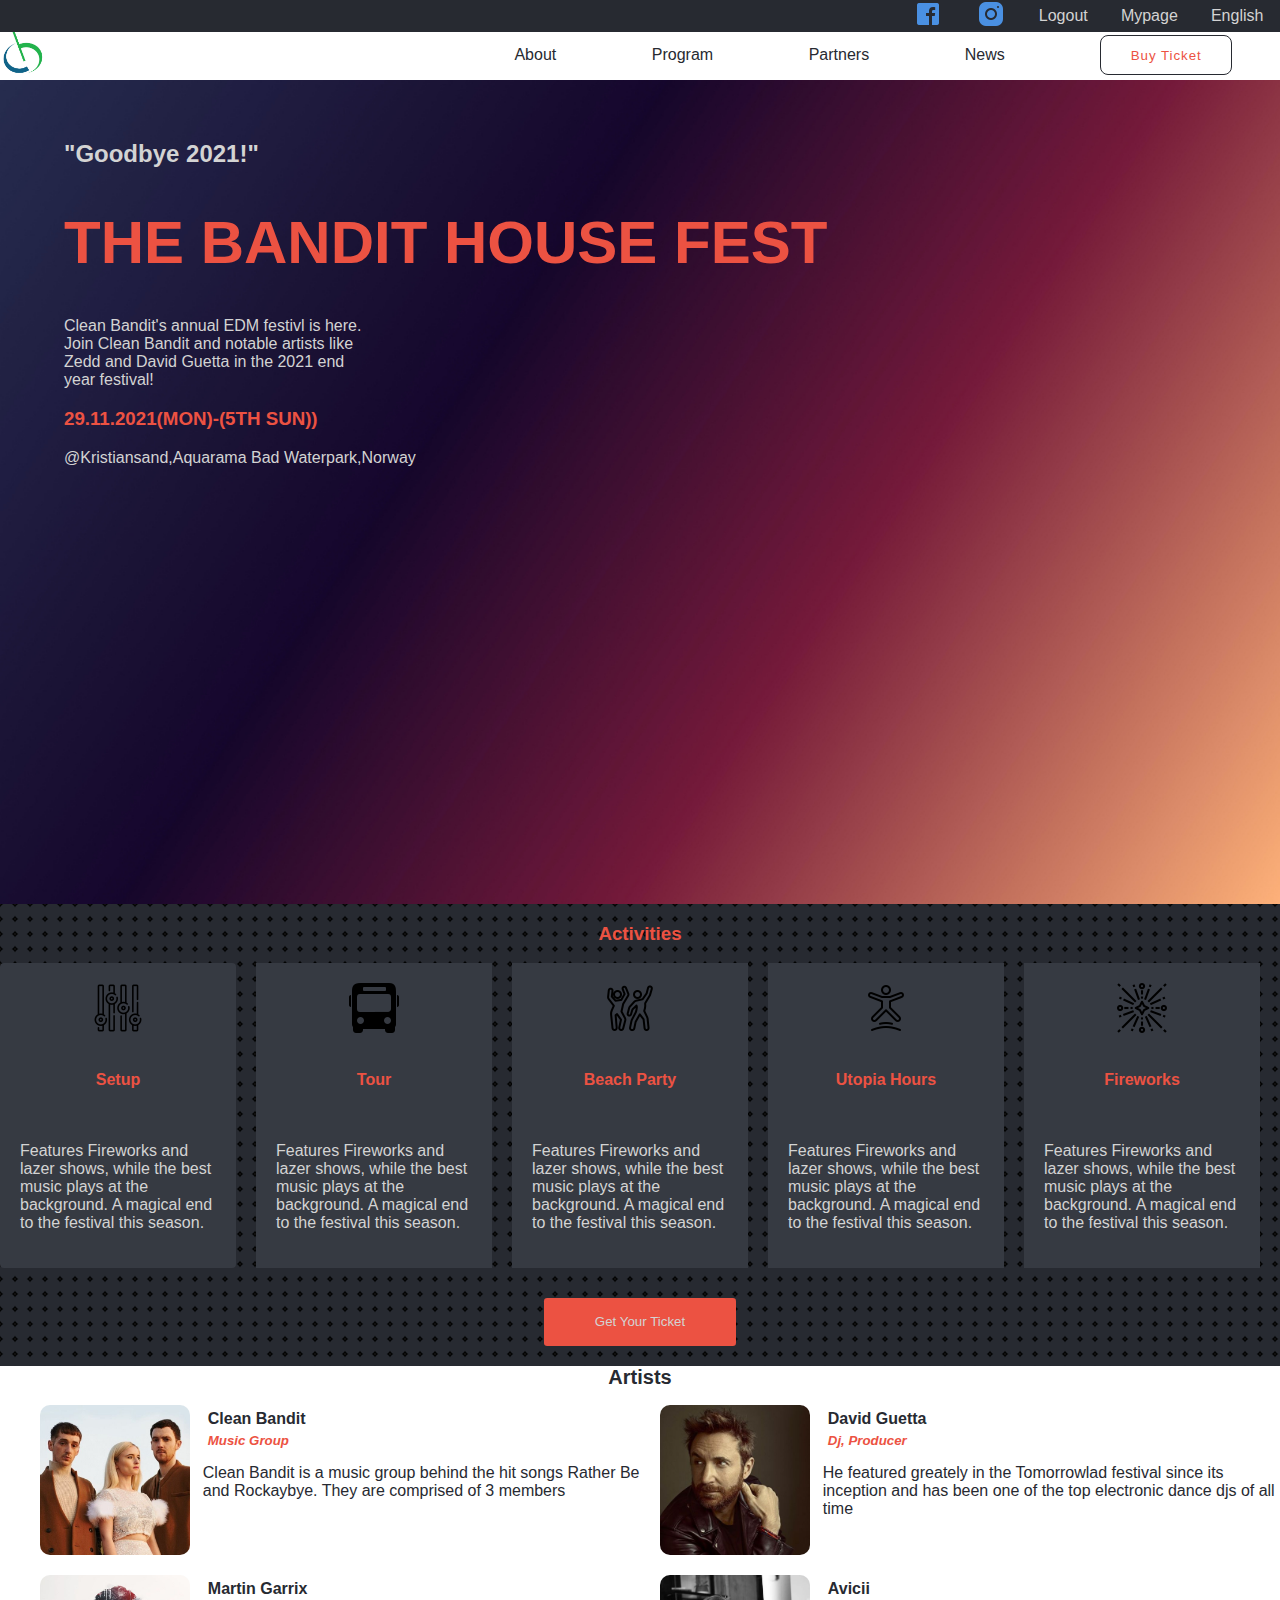
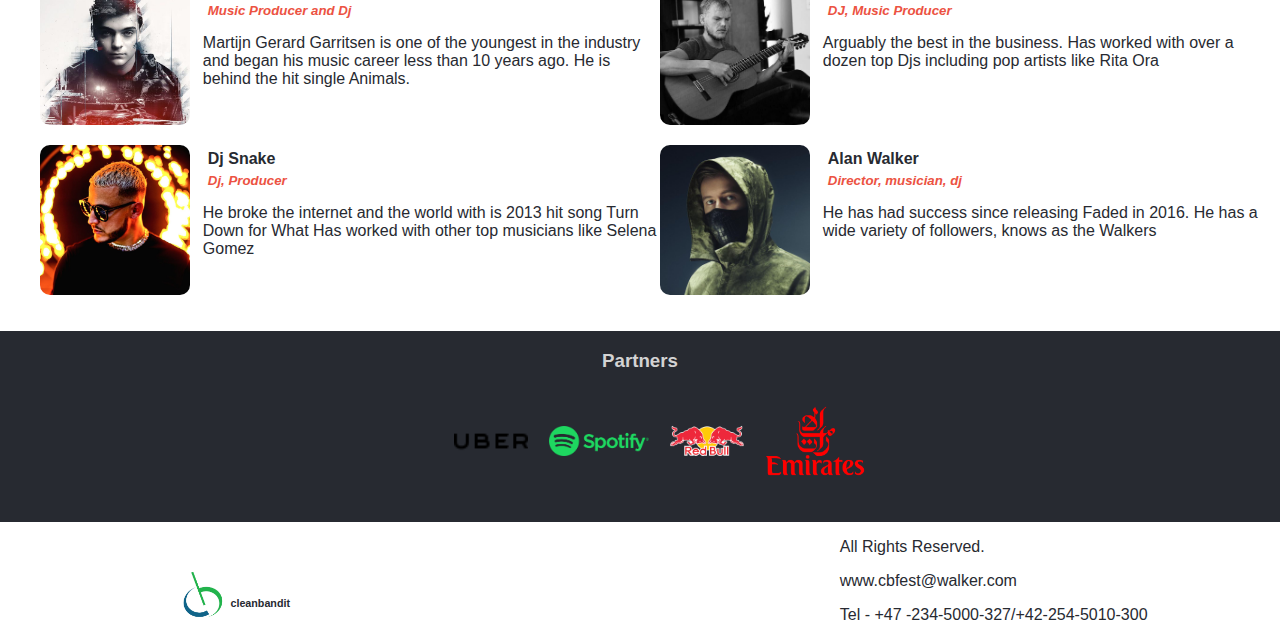
<file: index.html>
<!DOCTYPE html>
<html lang="en">
  <head>
    <meta charset="UTF-8" />
    <meta http-equiv="X-UA-Compatible" content="IE=edge" />
    <meta name="viewport" content="width=device-width, initial-scale=1.0" />
    <title>Capstone Project</title>
    <link rel="stylesheet" href="main.css" />
  </head>
  <body>
    <header class="header">
      <nav class="my-nav">
        <div class="top-bar">
          <ul>
            <li>
              <a href=""><img src="./images/facebook-30.png" alt="" /></a>
            </li>
            <li>
              <a href=""><img src="./images/instagram-30.png" alt="" /></a>
            </li>
            <li>
              <a href=""><p>Logout</p></a>
            </li>
            <li>
              <a href=""><p>Mypage</p></a>
            </li>
            <li>
              <a href=""><p>English</p></a>
            </li>
          </ul>
        </div>
        <div class="my-logo">
          <a href="index.html"><img src="./images/cblogo.png" alt="link" /></a>
        </div>
        <div class="hamburger" id="hamburger">
          <img src="./images/more.png" alt="hamburger icon" />
        </div>
        <div class="nav-bar">
          <ul>
            <li>
              <a href="about.html"><p>About</p></a>
            </li>
            <li>
              <a href="#programme"><p>Program</p></a>
            </li>
            <li>
              <a href="#sponserr"><p>Partners</p></a>
            </li>
            <li>
              <a href="" class="new"><p>News</p></a>
            </li>
            <li>
              <button type="button" class="book" id="bookpage">
                Buy Ticket
              </button>
            </li>
          </ul>
        </div>
        <div class="modalcontainer" id="mcontainer">
          <span class="times" id="times">&times;</span>
          <div class="modal">
            <a href="about.html"><p>About</p></a>
            <a href="" id="programpage"><p>Program</p></a>
            <a href="" id="sponsor"><p>Sponsor</p></a>
            <a href="" id="news"><p>News</p></a>
            <a href="" id="boookpage"><p>Book</p></a>
          </div>
        </div>
      </nav>
    </header>
    <section class="hero-section">
      <div class="subtitle"><h2>"Goodbye 2021!"</h2></div>
      <div class="title">
        <h1>THE BANDIT HOUSE FEST</h1>
      </div>
      <div class="description">
        <p>
          Clean Bandit's annual EDM festivl is here. Join Clean Bandit and
          notable artists like Zedd and David Guetta in the 2021 end year
          festival!
        </p>
      </div>
      <div class="date">
        <h3>29.11.2021(MON)-(5TH SUN))</h3>
      </div>
      <div class="venue">
        <p>@Kristiansand,Aquarama Bad Waterpark,Norway</p>
      </div>
    </section>
    <section class="program" id="programme">
      <div class="activities"><h3>Activities</h3></div>
      <div class="container">
        <div class="act-one">
          <img src="./images/setup-50.png" alt="" />
          <h6>Setup</h6>
          <p>
            Features Fireworks and lazer shows, while the best music plays at
            the background. A magical end to the festival this season.
          </p>
        </div>
        <div class="act-two">
          <img src="./images/bus-50.png" alt="" />
          <h6>Tour</h6>
          <p>
            Features Fireworks and lazer shows, while the best music plays at
            the background. A magical end to the festival this season.
          </p>
        </div>
        <div class="act-three">
          <img src="./images/tparty-50.png" alt="" />
          <h6>Beach Party</h6>
          <p>
            Features Fireworks and lazer shows, while the best music plays at
            the background. A magical end to the festival this season.
          </p>
        </div>
        <div class="act-four">
          <img src="./images/jump-50.png" alt="" />
          <h6>Utopia Hours</h6>
          <p>
            Features Fireworks and lazer shows, while the best music plays at
            the background. A magical end to the festival this season.
          </p>
        </div>
        <div class="act-five">
          <img src="./images/fireworks-50.png" alt="" />
          <h6>Fireworks</h6>
          <p>
            Features Fireworks and lazer shows, while the best music plays at
            the background. A magical end to the festival this season.
          </p>
        </div>
      </div>
      <div class="book-ticket">
        <button class="ticket" id="bookticket" type="button">
          Get Your Ticket
        </button>
      </div>
    </section>
    <section class="headliners" id="headliners">
      <div class="artistss" id="artistss"><h1>Artists</h1></div>
    </section>
    <section class="partner">
      <h3>Partners</h3>
      <div class="partners" id="sponserr">
        <div class="transport">
          <img src="./images/uber-50.png" alt="uber" />
        </div>
        <div class="spotify">
          <img src="./images/spotify.png" alt="spotify image" />
        </div>
        <div class="drinks">
          <img src="./images/red-bull-logo.png" alt="redbull image" />
        </div>
        <div class="air">
          <img src="./images/fly.png" alt="fly emirates" />
        </div>
      </div>
    </section>
    <footer class="footer">
      <div class="logo">
        <img src="./images/cblogo.png" alt="" />
        <h6>cleanbandit</h6>
      </div>
      <span class="divide"></span>
      <div class="part2">
        <div class="rights"><p>All Rights Reserved.</p></div>
        <div class="web"><p>www.cbfest@walker.com</p></div>
        <div class="contact">
          <p>Tel - +47 -234-5000-327/+42-254-5010-300</p>
        </div>
      </div>
    </footer>
    <script src="main.js"></script>
    <script src="data.js"></script>
  </body>
</html>
</file>
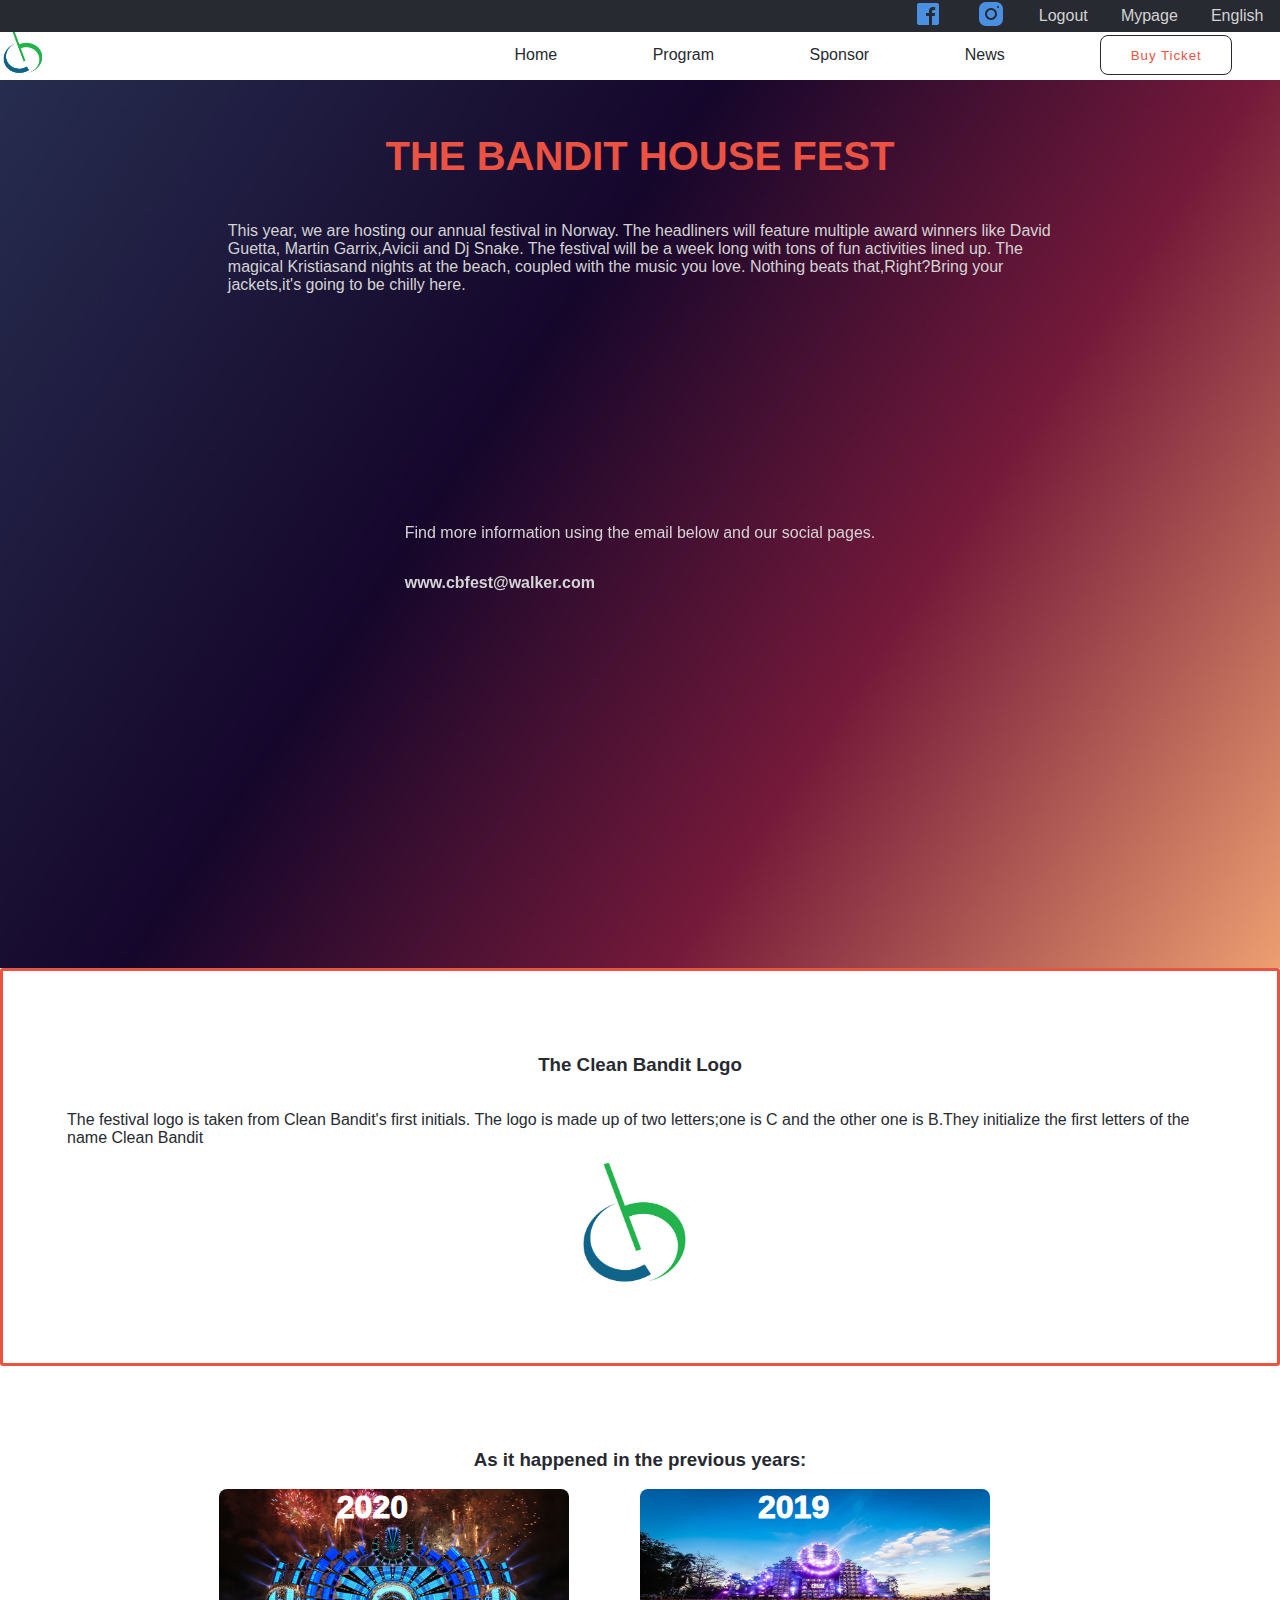
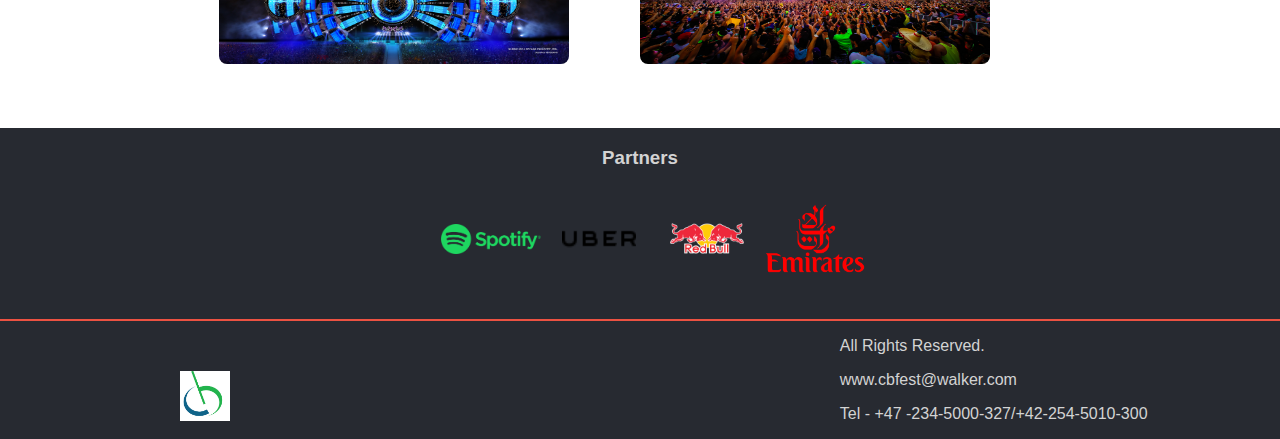
<file: about.html>
<!DOCTYPE html>
<html lang="en">
  <head>
    <meta charset="UTF-8" />
    <meta http-equiv="X-UA-Compatible" content="IE=edge" />
    <meta name="viewport" content="width=device-width, initial-scale=1.0" />
    <title>about</title>
    <link rel="stylesheet" href="main.css" />
  </head>
  <body>
    <header class="header">
      <nav class="my-nav">
        <div class="top-bar">
          <ul>
            <li>
              <a href=""><img src="./images/facebook-30.png" alt="" /></a>
            </li>
            <li>
              <a href=""><img src="./images/instagram-30.png" alt="" /></a>
            </li>
            <li>
              <a href=""><p>Logout</p></a>
            </li>
            <li>
              <a href=""><p>Mypage</p></a>
            </li>
            <li>
              <a href=""><p>English</p></a>
            </li>
          </ul>
        </div>
        <div class="my-logo">
          <a href="index.html"> <img src="./images/cblogo.png" alt="link" /></a>
        </div>
        <div class="hamburger" id="hamburger">
          <img src="./images/more.png" alt="hamburger icon" />
        </div>
        <div class="nav-bar">
          <ul>
            <li>
              <a href="index.html"><p>Home</p></a>
            </li>
            <li>
              <a href="#programme" id="programpage"><p>Program</p></a>
            </li>
            <li>
              <a href="#sponserr" id="sponsorpage"><p>Sponsor</p></a>
            </li>
            <li>
              <a href="" id="newspage"><p>News</p></a>
            </li>
            <li>
              <button type="button" class="book" id="bookpage">
                Buy Ticket
              </button>
            </li>
          </ul>
        </div>
        <div class="modalcontainer" id="mcontainer">
          <span class="times" id="times">&times;</span>
          <div class="modal">
            <a href="index.html"><p>Home</p></a>
            <a href=""><p>Program</p></a>
            <a href=""><p>Sponsor</p></a>
            <a href=""><p>News</p></a>
            <a href=""><p>Book</p></a>
          </div>
        </div>
      </nav>
    </header>
    <section class="about-hero-section">
      <div class="bandit">
        <h1>THE BANDIT HOUSE FEST</h1>
      </div>
      <div class="about-title">
        <p>
          This year, we are hosting our annual festival in Norway. The
          headliners will feature multiple award winners like David Guetta,
          Martin Garrix,Avicii and Dj Snake. The festival will be a week long
          with tons of fun activities lined up. The magical Kristiasand nights
          at the beach, coupled with the music you love. Nothing beats
          that,Right?Bring your jackets,it's going to be chilly here.
        </p>
      </div>

      <div class="acontact">
        <p>Find more information using the email below and our social pages.</p>
        <div class="about-email">
          <p><b>www.cbfest@walker.com</b></p>
        </div>
      </div>
    </section>
    <section class="logo-description">
      <h3>The Clean Bandit Logo</h3>
      <p>
        The festival logo is taken from Clean Bandit's first initials. The logo
        is made up of two letters;one is C and the other one is B.They
        initialize the first letters of the name Clean Bandit
      </p>
      <div class="about-logo-img">
        <img src="./images/cblogo.png" alt="clean bandit logo" />
      </div>
    </section>

    <section class="past-festivals">
      <h3>As it happened in the previous years:</h3>
      <div class="pastimg">
        <img
          class="nairobi"
          src="./images/festa.jpg"
          alt="2020 festival image"
        />
        <p class="twenty">2020</p>
        <img
          class="belgium"
          src="./images/festb.jpg"
          alt="2019 festival image"
        />
        <p class="nine">2019</p>
      </div>
    </section>
    <section class="partner">
      <h3>Partners</h3>
      <div class="partners" id="sponserr">
        <div class="spotify">
          <img src="./images/spotify.png" alt="spotify image" />
        </div>
        <div class="transport">
          <img src="./images/uber-50.png" alt="uber" />
        </div>
        <div class="drinks">
          <img src="./images/red-bull-logo.png" alt="redbull image" />
        </div>
        <div class="Air">
          <img src="./images/fly.png" alt="fly emirates" />
        </div>
      </div>
    </section>
    <footer class="footera">
      <div class="logo">
        <img src="./images/cblogo.png" alt="" />
        <h6>cleanbandit</h6>
      </div>
      <span class="divide"></span>
      <div class="part3">
        <div class="rights"><p>All Rights Reserved.</p></div>
        <div class="web"><p>www.cbfest@walker.com</p></div>
        <div class="contact">
          <p>Tel - +47 -234-5000-327/+42-254-5010-300</p>
        </div>
      </div>
    </footer>
    <script src="main.js"></script>
  </body>
</html>
</file>
<file: main.css>
html,
body {
  margin: 0;
  padding: 0;
  width: 100%;
  overflow-x: hidden;
  font-family: "Lato", sans-serif;
  color: #272a31;
  display: flex;
  flex-direction: column;
  justify-content: center;
}

.header {
  margin-bottom: 1.25rem;
}

.my-logo {
  display: flex;
  flex-direction: row;
  width: 100%;
  align-items: center;
  cursor: pointer;
}

.my-logo img {
  width: 50px;
  height: 50px;
}

.my-logo h6 {
  font-size: 1rem;
  margin: 0;
  width: 70%;
}

.hamburger {
  width: 10%;
}

.hamburger img {
  width: 40px;
  height: 40px;
  position: relative;
  right: 0;
  float: right;
}

#mcontainer {
  position: fixed;
  width: 100%;
  height: 100vh;
  background-color: #ec5242;
  opacity: 1;
  top: 0;
  display: none;
}

.modal {
  display: flex;
  flex-direction: column;
  align-items: center;
  padding-top: 7.25rem;
  z-index: 5;
}

.modal a {
  text-decoration: none;
  color: #d3d3d3;
  font-size: 2rem;
}

.times {
  position: fixed;
  float: right;
  right: 10%;
  top: 2rem;
  font-size: 2.5rem;
}

.top-bar {
  display: none;
}

.my-nav {
  display: flex;
  position: fixed;
  justify-content: space-around;
  width: 100%;
  top: 0;
  background-color: #fff;
}

.nav-bar {
  display: none;
  color: #272a31;
}

.about-hero-section {
  padding: 4%;
  margin-top: 2.25rem;
  display: flex;
  flex-direction: column;
  align-items: center;
  border-style: solid;
  border-color: #d3d3d3;
  border-width: 0;
  background-image: url(./images/gradienta.jpg);
  background-repeat: no-repeat;
  background-size: cover;
  height: 90vh;
}

.about-title {
  width: 70%;
  height: 30%;
}

.about-title p {
  color: #d3d3d3;
}

.bandit h1 {
  color: #ec5242;
  font-size: 2.5rem;
}

.acontact {
  display: flex;
  flex-direction: column;
  padding: 5%;
  color: #d3d3d3;
}

.logo-description {
  display: flex;
  flex-direction: column;
  justify-content: center;
  align-items: center;
  padding: 5%;
  border-style: solid;
  border-radius: 0.1875rem;
  border-color: #ec5242;
}

.logo-description img {
  width: 8.25rem;
  height: 8.25rem;
}

.past-festivals {
  display: flex;
  flex-direction: column;
  align-items: center;
  padding: 5%;
}

.past-festivals img {
  width: 22.5rem;
  height: 11.25rem;
  border-radius: 0.5rem;
}

.hero-section {
  background-image: url(./images/gradienta.jpg);
  background-repeat: no-repeat;
  background-size: cover;
  padding: 5%;
  margin-top: 2.25rem;
  height: 90vh;
}

.subtitle {
  width: 100%;
  color: #d3d3d3;
}

.title {
  color: #ec5242;
  font-weight: 800;
  font-size: 30px;

  /* webkit-text-fill-color: #ec5242;
  -webkit-background-clip: text; */
}

.description {
  color: #d3d3d3;
}

.date {
  color: #d3d3d3;
}

.venue {
  color: #d3d3d3;
}

.program {
  display: flex;
  width: 100%;
  flex-direction: column;
  align-items: center;
  align-content: center;
  justify-content: space-between;
  background-color: #272a31;
  background-size: 15px 15px;
  background-image: radial-gradient(transparent 8px, #000, #242121);
  background-repeat: repeat;
}

.program p {
  color: #d3d3d3;
}

.program h6 {
  color: #ec5242;
  font-size: 1rem;
}

.activities {
  color: #ec5242;
}

.act-one {
  width: 100%;
  height: 20%;
  background-color: #363a42;
  display: -ms-grid;
  display: grid;
  grid-template-columns: 0.15fr 0.25fr 0.6fr;
  align-items: center;
  margin-bottom: 30px;
}

.act-two {
  width: 100%;
  height: 20%;
  background-color: #363a42;
  display: -ms-grid;
  display: grid;
  grid-template-columns: 0.15fr 0.25fr 0.6fr;
  align-items: center;
  margin-bottom: 30px;
}

.act-three {
  width: 100%;
  height: 20%;
  background-color: #363a42;
  display: -ms-grid;
  display: grid;
  grid-template-columns: 0.15fr 0.25fr 0.6fr;
  align-items: center;
  margin-bottom: 30px;
}

.act-four {
  width: 100%;
  height: 20%;
  background-color: #363a42;
  display: -ms-grid;
  display: grid;
  grid-template-columns: 0.15fr 0.25fr 0.6fr;
  align-items: center;
  margin-bottom: 30px;
}

.act-five {
  width: 100%;
  height: 20%;
  background-color: #363a42;
  display: -ms-grid;
  display: grid;
  grid-template-columns: 0.15fr 0.25fr 0.6fr;
  align-items: center;
  margin-bottom: 30px;
}

.ticket {
  background-color: #ec5242;
  width: 12rem;
  height: 3rem;
  color: #d3d3d3;
  border: none;
  border-radius: 0.2rem;
  margin-bottom: 1.25rem;
}

.ticket:hover {
  width: 12.5rem;
  height: 3.5rem;
}

.headliners {
  display: flex;
  flex-direction: column;
  align-items: center;
}

.partners img {
  width: 100px;
  height: 70%;
  object-fit: contain;
  padding: 1%;
}

.footer img {
  width: 50px;
  height: 50px;
}

.footera {
  display: flex;
  width: 100%;
  justify-content: space-around;
}

.footera img {
  width: 50px;
  height: 50px;
}

.headliners img:hover {
  border-left: #ec5242 solid 5px;
  cursor: pointer;
  border-right: #272a31 solid 5px;
  border-top: #272a31 solid 5px;
  border-bottom: #ec5242 solid 5px;
}

.artistss {
  font-size: 1.25rem;
  color: #272a31;
  font-weight: 800;
}

.headliners ul li {
  display: flex;
  flex-direction: row;
  justify-content: space-around;
}

#img1 {
  width: 150px;
  height: 150px;
  border-radius: 10px;
  background-size: cover;
  margin-bottom: 1.25rem;
}

#img2 {
  width: 180px;
  height: 150px;
  background-size: cover;
  border-radius: 10px;
  margin-bottom: 1.25rem;
}

#img3 {
  width: 150px;
  height: 150px;
  border-radius: 10px;
  background-size: cover;
  margin-bottom: 1.25rem;
}

#img4 {
  width: 150px;
  height: 150px;
  border-radius: 10px;
  background-size: cover;
  margin-bottom: 1.25rem;
}

#img5 {
  width: 150px;
  height: 150px;
  border-radius: 10px;
  background-size: cover;
  margin-bottom: 1.25rem;
}

#img6 {
  width: 150px;
  height: 150px;
  border-radius: 10px;
  background-size: cover;
  margin-bottom: 1.25rem;
}

.headliners h4,
h5 {
  margin: 5px;
}

#h1 {
  color: #ec5242;
  font-style: italic;
}

#h2 {
  color: #ec5242;
  font-style: italic;
}

#h3 {
  color: #ec5242;
  font-style: italic;
}

#h4 {
  color: #ec5242;
  font-style: italic;
}

#h5 {
  color: #ec5242;
  font-style: italic;
}

#h6 {
  color: #ec5242;
  font-style: italic;
}

#awname {
  padding-left: 0.8rem;
}

#dgname {
  padding-left: 0.8rem;
}

#mname {
  padding-left: 0.8rem;
}

#aname {
  padding-left: 0.8rem;
}

#dname {
  padding-left: 0.8rem;
}

#cname {
  padding-left: 0.8rem;
}

.twenty {
  font-weight: bold;
}

.nine {
  font-weight: bold;
}

.partner {
  display: flex;
  flex-direction: column;
  justify-content: center;
  align-items: center;
  background-color: #272a31;
  height: 100%;
  width: 100%;
}

.partner h3 {
  color: #d3d3d3;
}

.partners {
  display: flex;
  padding: 1%;
}

.transport {
  margin-right: 2%;
}

.spotify {
  margin-right: 2%;
}

.drinks {
  margin-right: 2%;
}

.air {
  margin-right: 2%;
}

.footer {
  display: flex;
  width: 100%;
  justify-content: space-around;
}

.logo {
  display: flex;
  padding-left: 3rem;
  padding-top: 2.125rem;
  margin-right: 1.25rem;
}

@media screen and (min-width: 768px) {
  html,
  body {
    margin: 0;
    padding: 0;
  }

  .nav-bar {
    display: flex;
    width: 100%;
  }

  .hamburger {
    display: none;
  }

  .my-logo {
    width: 50%;
  }

  .my-nav {
    width: 100%;
    height: 3.125rem;
    background-color: #fff;
    align-items: center;
    display: flex;
    position: fixed;
    top: 1.875rem;
  }

  .nav-bar ul {
    display: flex;
    width: 100%;
    justify-content: space-around;
  }

  .nav-bar ul li {
    list-style: none;
  }

  .nav-bar ul li a {
    text-decoration: none;
    color: #272a31;
  }

  .top-bar {
    width: 100%;
    height: 2rem;
    background-color: #272a31;
    position: fixed;
    top: 0;
    display: flex;
    flex-direction: row-reverse;
    align-items: center;
  }

  .top-bar ul {
    display: flex;
    justify-content: space-around;
    align-items: center;
    width: 30%;
    position: relative;
    right: 0;
  }

  .top-bar ul li {
    list-style: none;
  }

  .top-bar ul li a {
    text-decoration: none;
    color: #d3d3d3;
  }

  .book {
    color: #ec5242;
    text-align: center;
    letter-spacing: 0.07em;
    background-color: transparent;
    border: 0.0625rem;
    border-style: solid;
    border-color: #272a31;
    border-radius: 0.5rem;
    width: 8.25rem;
    height: 2.5rem;
    margin-top: 0.3125rem;
  }

  .subtitle {
    color: #d3d3d3;
  }

  .date h3 {
    color: #ec5242;
  }

  .description {
    color: #d3d3d3;
    width: 18.75rem;
  }

  .hero-section {
    background-image: url(./images/gradienta.jpg);
    background-repeat: no-repeat;
    background-size: cover;
    background-position: center;
    padding: 5%;
    margin-top: 2.25rem;
    height: 80vh;
  }

  .program {
    display: flex;
    flex-direction: column;
    justify-content: space-around;
  }

  .program p {
    color: #d3d3d3;
  }

  .container {
    display: flex;
  }

  .act-one {
    display: flex;
    flex-direction: column;
    border-radius: 0.25rem;
    padding: 20px;
    margin-right: 1.25rem;
  }

  .act-two {
    display: flex;
    flex-direction: column;
    padding: 20px;
    margin-right: 1.25rem;
  }

  .act-three {
    display: flex;
    flex-direction: column;
    padding: 20px;
    margin-right: 1.25rem;
  }

  .act-four {
    display: flex;
    flex-direction: column;
    padding: 20px;
    margin-right: 1.25rem;
  }

  .act-five {
    display: flex;
    flex-direction: column;
    padding: 20px;
    margin-right: 1.25rem;
  }

  .headliners {
    display: flex;
  }

  .headliners ul {
    display: -ms-grid;
    display: grid;
    grid-template-columns: 1fr 1fr;
  }

  .past-festivals {
    display: flex;
    flex-direction: column;
  }

  .pastimg {
    display: flex;
    flex-direction: row;
    justify-content: center;
  }

  .pastimg .nairobi {
    margin-right: 0;
  }

  .twenty {
    color: #fff;
    font-size: 2rem;
    font-weight: 1000;
    position: relative;
    right: 232px;
    margin-top: 0;
  }

  .nine {
    color: #fff;
    font-size: 2rem;
    font-weight: 1000;
    position: relative;
    right: 232px;
    margin-top: 0;
  }

  .past-festivals img {
    width: 350px;
    height: 175px;
    display: flex;
  }

  .about-hero-section {
    background-image: url(./images/gradienta.jpg);
    background-repeat: no-repeat;
    background-size: cover;
  }

  .about-title p {
    color: #d3d3d3;
    z-index: 3;
  }

  .acontact {
    color: #d3d3d3;
    z-index: 3;
  }

  .footera {
    display: flex;
    justify-content: space-around;
    background-color: #272a31;
    border-top: #ec5242 solid 0.125rem;
  }

  .footer .part2 {
    color: #272a31;
  }

  .footera .part3 {
    color: #d3d3d3;
  }

  .footera img {
    width: 50px;
    height: 50px;
  }

  .logo {
    padding-top: 3.125rem;
  }
}
</file>
